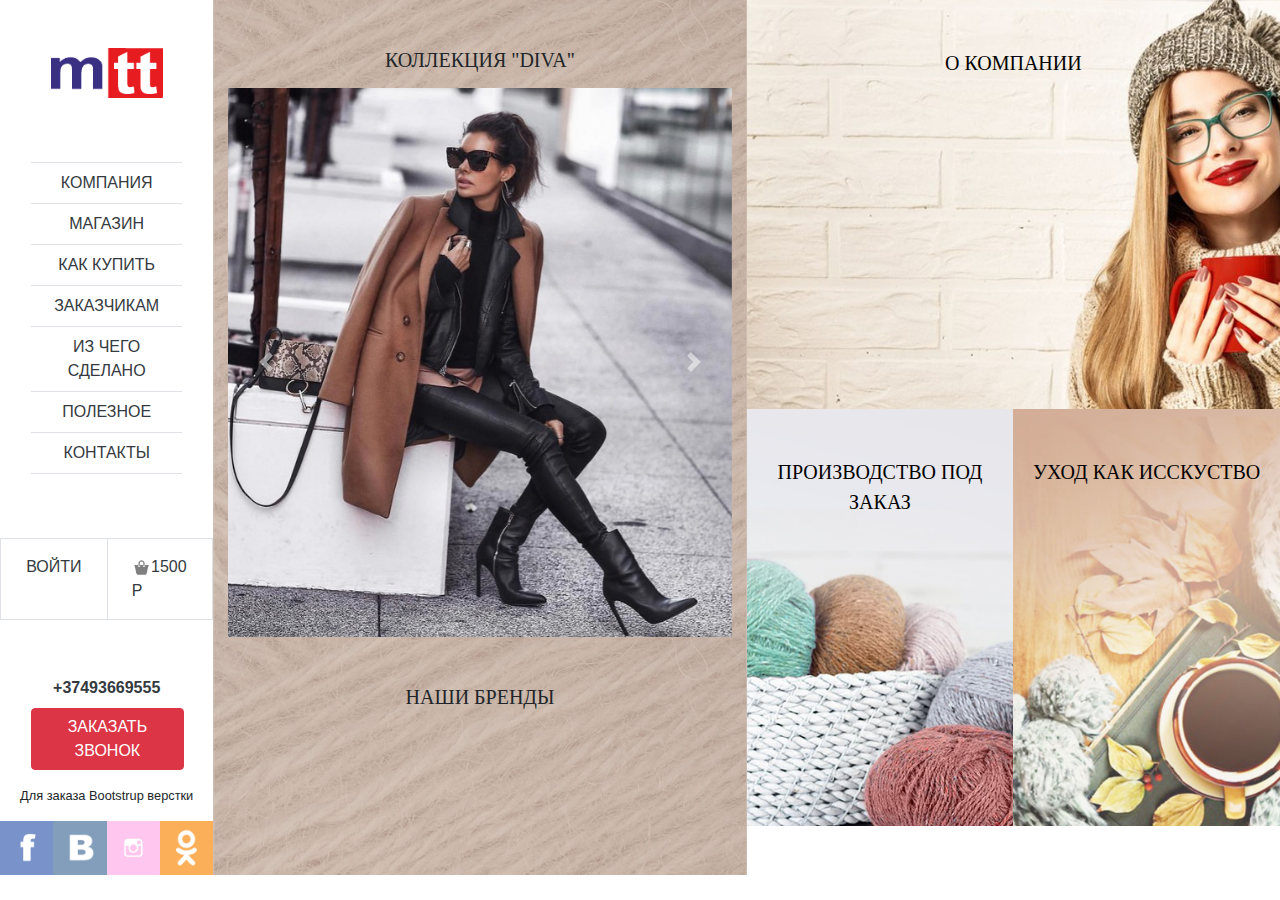
<file: bootstrap_mtt/index.html>
<!DOCTYPE html>
<html lang="en">
<head>
	<meta charset="UTF-8">
	<meta name="viewport" content="width=device-width,initial-scale=1">
	<link rel="stylesheet" href="https://stackpath.bootstrapcdn.com/bootstrap/4.3.1/css/bootstrap.min.css" integrity="sha384-ggOyR0iXCbMQv3Xipma34MD+dH/1fQ784/j6cY/iJTQUOhcWr7x9JvoRxT2MZw1T" crossorigin="anonymous">

	<title>Bootstrup primer</title>
	<style>
		.icon_sn{ width: 25%; height: 100%; opacity: 0.7}
	</style>
</head>
<body style="margin: 0%">
	
	<div class="container-fluid">
		<div class="row">
			<div class="col-sm-2 pt-5" style="background-color:#ffffff">

					<div class="row justify-content-center">
						<div class="col-8">
							<a href="index.html" title="На главную">
								<img class="img-fluid" src="images/logo.png" alt="logo" >
							</a>
						</div>
					</div>

					<nav class="nav flex-column mt-5 p-3 text-center">
  					 <a class="nav-link text-dark border border-right-0 border-left-0 border-bottom-0" href="company.html">КОМПАНИЯ</a>
 					 <a class="nav-link text-dark border border-right-0 border-left-0 border-bottom-0" href="#!">МАГАЗИН</a>
 					 <a class="nav-link text-dark border border-right-0 border-left-0 border-bottom-0" href="#!">КАК КУПИТЬ</a>
 					 <a class="nav-link text-dark border border-right-0 border-left-0 border-bottom-0" href="#!">ЗАКАЗЧИКАМ</a>
 					 <a class="nav-link text-dark border border-right-0 border-left-0 border-bottom-0" href="#!">ИЗ ЧЕГО СДЕЛАНО</a>
 					 <a class="nav-link text-dark border border-right-0 border-left-0 border-bottom-0" href="#!">ПОЛЕЗНОЕ</a>
 					 <a class="nav-link text-dark border border-right-0 border-left-0 " href="#!">КОНТАКТЫ</a>
					</nav>
					
					<nav class="nav row mt-5">
						<a class=" col-6 nav-link text-dark border border-right-0 text-center p-3" href="#">ВОЙТИ</a>
						<a class=" col-6 nav-link text-dark border p-3 pl-4 " href="#">
							<img class="img-fluid" src="images/shopping-purse.png" alt="Thumbnail image" style="width: 30%;opacity: 0.5">1500 P</a>
					</nav>
					
					<div class="d-flex flex-column pt-5">		
						<a class="nav-link text-dark text-center font-weight-bolder" href="tel:+37493669555" >+37493669555</a>	
						<button type="button" class=" col-10 btn btn-danger ml-3 ">ЗАКАЗАТЬ ЗВОНОК</button>
					</div>	

					<small class="text-center">
						<p class="mt-3">Для заказа Bootstrup верстки</p>
					</small>

					<div class="row">
						<div class="col p-0 "> 
							<a href="#"><img src="images/f.png" alt="fb" class="img-fluid float-left icon_sn"></a>
							<a href="#"><img src="images/vk.png" alt="fb" class="img-fluid float-left icon_sn"></a>
							<a href="#"><img src="images/ins.png" alt="fb" class="img-fluid float-left icon_sn"></a>
							<a href="#"><img src="images/ok.png" alt="fb" class="img-fluid float-left icon_sn"></a>
						</div>
					</div>
			</div>

			<div class="col col-md-5" style="background: url(images/bg1.jpg); background-size: 100%;">

				<h2 class="">
				 <p class="lead text-sm-center mt-5 " style="font-family:bold">КОЛЛЕКЦИЯ "DIVA"</p>
				</h2>

				<div id="carouselExampleIndicators" class="carousel slide" data-ride="carousel">
  <div class="carousel-inner" role="listbox">
    <div class="carousel-item active">
      <img class="d-block w-100" src="images/foto1.jpg" data-src="holder.js/900x400?theme=social" alt="900x400" data-holder-rendered="true" style="width: 500px; ">
    </div>
    <div class="carousel-item">
      <img class="d-block w-100" src="images/foto2.jpg" data-src="holder.js/900x400?theme=industrial" alt="900x400" data-holder-rendered="true" style="width: 500px;">
    </div>
    <div class="carousel-item">
      <img class="d-block w-100" src="images/foto3.jpg" data-src="holder.js/900x400?theme=industrial" alt="900x400" data-holder-rendered="true" style="width:500px;">
    </div>
  </div> 
  <a class="carousel-control-prev" href="#carouselExampleIndicators" role="button" data-slide="prev">
    <span class="carousel-control-prev-icon" aria-hidden="true"></span>
    <span class="sr-only">Previous</span>
  </a>
  <a class="carousel-control-next" href="#carouselExampleIndicators" role="button" data-slide="next">
    <span class="carousel-control-next-icon" aria-hidden="true"></span>
    <span class="sr-only">Next</span>
  </a>
</div>


				<h2 class="">
				 <p class="lead text-sm-center mt-5 " style="font-family:bold">НАШИ БРЕНДЫ</p>
				</h2>


			</div>

			<div class="col-sm-12 col-md-5">
						
						<div class="row p-0">
						<div class=" col-lg-12 pt-5" style="background: url(images/sl.jpg) no-repeat ; background-size:cover; padding-bottom:59%">
							<a href="#" style="font-family:bold;text-decoration:none;color: black"><p class="lead text-sm-center">
										О КОМПАНИИ
									</p></a>
						</div>

						<div class="col">
							<div class="row p-0">
								<div class="col col-md-6 pt-5" style="background: url(images/sl2.jpg) no-repeat; background-size:cover;
								padding-bottom: 55%">
									<a href="#" style="font-family:bold;text-decoration:none;color: black"><p class="lead text-sm-center">
										ПРОИЗВОДСТВО ПОД ЗАКАЗ
									</p></a>
								</div>

								<div class="col col-md-6 pt-5" style="background: url(images/sl3.jpg) no-repeat; background-size:cover;
								padding-bottom: 50%">
									<a href="#" style="font-family:bold;text-decoration:none;color: black"><p class="lead text-sm-center">
										УХОД КАК ИССКУСТВО
									</p></a>
								</div>


							</div>
					</div>			

					</div>
			</div>

		
</div>
</div>
</div>
</div>

	
	<script src="https://code.jquery.com/jquery-3.3.1.slim.min.js" integrity="sha384-q8i/X+965DzO0rT7abK41JStQIAqVgRVzpbzo5smXKp4YfRvH+8abtTE1Pi6jizo" crossorigin="anonymous"></script>
<script src="https://cdnjs.cloudflare.com/ajax/libs/popper.js/1.14.7/umd/popper.min.js" integrity="sha384-UO2eT0CpHqdSJQ6hJty5KVphtPhzWj9WO1clHTMGa3JDZwrnQq4sF86dIHNDz0W1" crossorigin="anonymous"></script>
<script src="https://stackpath.bootstrapcdn.com/bootstrap/4.3.1/js/bootstrap.min.js" integrity="sha384-JjSmVgyd0p3pXB1rRibZUAYoIIy6OrQ6VrjIEaFf/nJGzIxFDsf4x0xIM+B07jRM" crossorigin="anonymous"></script>
</body>
</html>
</file>
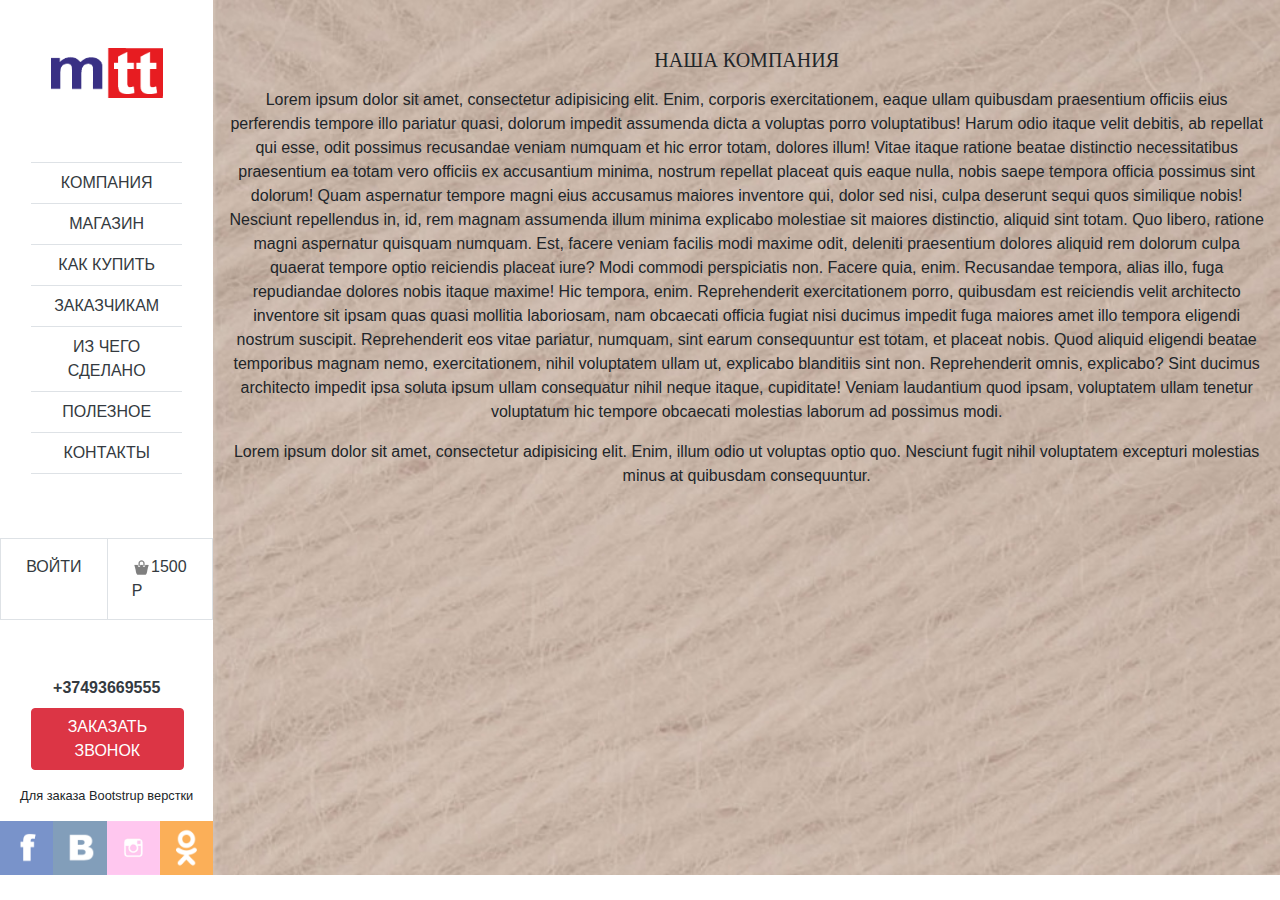
<file: bootstrap_mtt/company.html>
<!DOCTYPE html>
<html lang="en">
<head>
	<meta charset="UTF-8">
	<meta name="viewport" content="width=device-width,initial-scale=1">
	<link rel="stylesheet" href="https://stackpath.bootstrapcdn.com/bootstrap/4.3.1/css/bootstrap.min.css" integrity="sha384-ggOyR0iXCbMQv3Xipma34MD+dH/1fQ784/j6cY/iJTQUOhcWr7x9JvoRxT2MZw1T" crossorigin="anonymous">

	<title>Bootstrup primer</title>
	<style>
		.icon_sn{ width: 25%; height: 100%; opacity: 0.7}
	</style>
</head>
<body style="margin: 0%">
	
	<div class="container-fluid">
		<div class="row">
			<div class="col-sm-2 pt-5" style="background-color:#ffffff">

					<div class="row justify-content-center">
						<div class="col-8">
							<a href="index.html" title="На главную">
								<img class="img-fluid" src="images/logo.png" alt="logo" >
							</a>
						</div>	
					</div>

					<nav class="nav flex-column mt-5 p-3 text-center">
  					 <a class="nav-link text-dark border border-right-0 border-left-0 border-bottom-0" href="company.html">КОМПАНИЯ</a>
 					 <a class="nav-link text-dark border border-right-0 border-left-0 border-bottom-0" href="store.html">МАГАЗИН</a>
 					 <a class="nav-link text-dark border border-right-0 border-left-0 border-bottom-0" href="how_buy.html">КАК КУПИТЬ</a>
 					 <a class="nav-link text-dark border border-right-0 border-left-0 border-bottom-0" href="customers.html">ЗАКАЗЧИКАМ</a>
 					 <a class="nav-link text-dark border border-right-0 border-left-0 border-bottom-0" href="what_is_made.html">ИЗ ЧЕГО СДЕЛАНО</a>
 					 <a class="nav-link text-dark border border-right-0 border-left-0 border-bottom-0" href="useful.html">ПОЛЕЗНОЕ</a>
 					 <a class="nav-link text-dark border border-right-0 border-left-0 " href="#">КОНТАКТЫ</a>
					</nav>
					
					<nav class="nav row mt-5">
						<a class=" col-6 nav-link text-dark border border-right-0 text-center p-3" href="#">ВОЙТИ</a>
						<a class=" col-6 nav-link text-dark border p-3 pl-4 " href="#">
							<img class="img-fluid" src="images/shopping-purse.png" alt="Thumbnail image" style="width: 30%;opacity: 0.5">1500 P</a>
					</nav>
					
					<div class="d-flex flex-column pt-5">		
						<a class="nav-link text-dark text-center font-weight-bolder" href="tel:+37493669555" >+37493669555</a>	
						<button type="button" class=" col-10 btn btn-danger ml-3 ">ЗАКАЗАТЬ ЗВОНОК</button>
					</div>	

					<small class="text-center">
						<p class="mt-3">Для заказа Bootstrup верстки</p>
					</small>

					<div class="row">
						<div class="col p-0 "> 
							<a href="#"><img src="images/f.png" alt="fb" class="img-fluid float-left icon_sn"></a>
							<a href="#"><img src="images/vk.png" alt="fb" class="img-fluid float-left icon_sn"></a>
							<a href="#"><img src="images/ins.png" alt="fb" class="img-fluid float-left icon_sn"></a>
							<a href="#"><img src="images/ok.png" alt="fb" class="img-fluid float-left icon_sn"></a>
						</div>
					</div>
			</div>

			<div class="col col-md-10" style="background: url(images/bg1.jpg); background-size: 100%;">

				



				<h2 class="">
				 <p class="lead text-sm-center mt-5 " style="font-family:bold">НАША КОМПАНИЯ</p>
				</h2>

				<p class="text-center ">Lorem ipsum dolor sit amet, consectetur adipisicing elit. Enim, corporis exercitationem, eaque ullam quibusdam praesentium officiis eius perferendis tempore illo pariatur quasi, dolorum impedit assumenda dicta a voluptas porro voluptatibus! Harum odio itaque velit debitis, ab repellat qui esse, odit possimus recusandae veniam numquam et hic error totam, dolores illum! Vitae itaque ratione beatae distinctio necessitatibus praesentium ea totam vero officiis ex accusantium minima, nostrum repellat placeat quis eaque nulla, nobis saepe tempora officia possimus sint dolorum! Quam aspernatur tempore magni eius accusamus maiores inventore qui, dolor sed nisi, culpa deserunt sequi quos similique nobis! Nesciunt repellendus in, id, rem magnam assumenda illum minima explicabo molestiae sit maiores distinctio, aliquid sint totam. Quo libero, ratione magni aspernatur quisquam numquam. Est, facere veniam facilis modi maxime odit, deleniti praesentium dolores aliquid rem dolorum culpa quaerat tempore optio reiciendis placeat iure? Modi commodi perspiciatis non. Facere quia, enim. Recusandae tempora, alias illo, fuga repudiandae dolores nobis itaque maxime! Hic tempora, enim. Reprehenderit exercitationem porro, quibusdam est reiciendis velit architecto inventore sit ipsam quas quasi mollitia laboriosam, nam obcaecati officia fugiat nisi ducimus impedit fuga maiores amet illo tempora eligendi nostrum suscipit. Reprehenderit eos vitae pariatur, numquam, sint earum consequuntur est totam, et placeat nobis. Quod aliquid eligendi beatae temporibus magnam nemo, exercitationem, nihil voluptatem ullam ut, explicabo blanditiis sint non. Reprehenderit omnis, explicabo? Sint ducimus architecto impedit ipsa soluta ipsum ullam consequatur nihil neque itaque, cupiditate! Veniam laudantium quod ipsam, voluptatem ullam tenetur voluptatum hic tempore obcaecati molestias laborum ad possimus modi.</p>

				<p class="text-center">Lorem ipsum dolor sit amet, consectetur adipisicing elit. Enim, illum odio ut voluptas optio quo. Nesciunt fugit nihil voluptatem excepturi molestias minus at quibusdam consequuntur.</p>

			
			</div>

		
</div>
</div>
</div>
</div>

	
	<script src="https://code.jquery.com/jquery-3.3.1.slim.min.js" integrity="sha384-q8i/X+965DzO0rT7abK41JStQIAqVgRVzpbzo5smXKp4YfRvH+8abtTE1Pi6jizo" crossorigin="anonymous"></script>
<script src="https://cdnjs.cloudflare.com/ajax/libs/popper.js/1.14.7/umd/popper.min.js" integrity="sha384-UO2eT0CpHqdSJQ6hJty5KVphtPhzWj9WO1clHTMGa3JDZwrnQq4sF86dIHNDz0W1" crossorigin="anonymous"></script>
<script src="https://stackpath.bootstrapcdn.com/bootstrap/4.3.1/js/bootstrap.min.js" integrity="sha384-JjSmVgyd0p3pXB1rRibZUAYoIIy6OrQ6VrjIEaFf/nJGzIxFDsf4x0xIM+B07jRM" crossorigin="anonymous"></script>
</body>
</html>
</file>
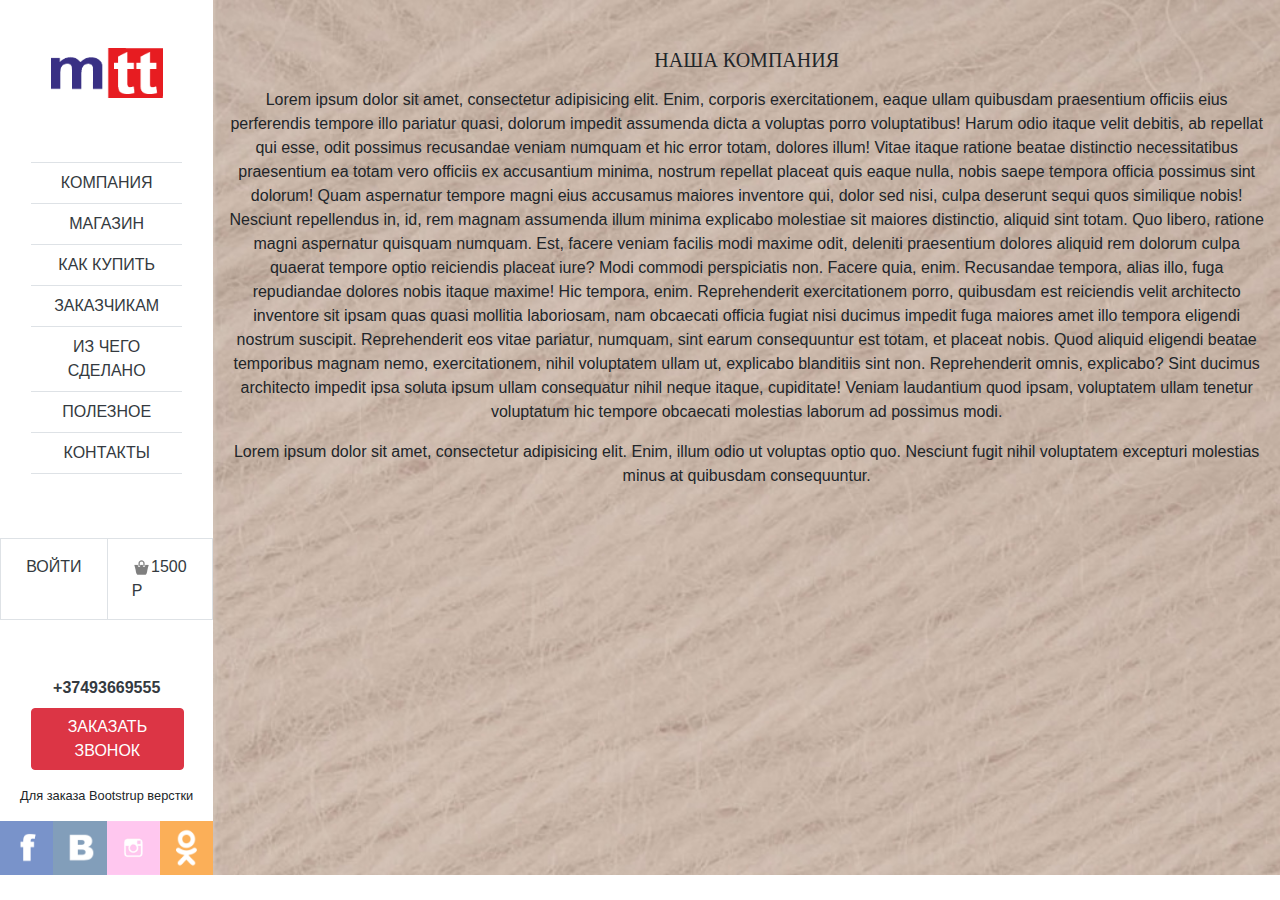
<file: bootstrap_mtt/store.html>
<!DOCTYPE html>
<html lang="en">
<head>
	<meta charset="UTF-8">
	<meta name="viewport" content="width=device-width,initial-scale=1">
	<link rel="stylesheet" href="https://stackpath.bootstrapcdn.com/bootstrap/4.3.1/css/bootstrap.min.css" integrity="sha384-ggOyR0iXCbMQv3Xipma34MD+dH/1fQ784/j6cY/iJTQUOhcWr7x9JvoRxT2MZw1T" crossorigin="anonymous">

	<title>Bootstrup primer</title>
	<style>
		.icon_sn{ width: 25%; height: 100%; opacity: 0.7}
	</style>
</head>
<body style="margin: 0%">
	
	<div class="container-fluid">
		<div class="row">
			<div class="col-sm-2 pt-5" style="background-color:#ffffff">

					<div class="row justify-content-center">
						<div class="col-8">
							<a href="index.html" title="На главную">
								<img class="img-fluid" src="images/logo.png" alt="logo" >
							</a>
						</div>	
					</div>

					<nav class="nav flex-column mt-5 p-3 text-center">
  					 <a class="nav-link text-dark border border-right-0 border-left-0 border-bottom-0" href="company.html">КОМПАНИЯ</a>
 					 <a class="nav-link text-dark border border-right-0 border-left-0 border-bottom-0" href="#!">МАГАЗИН</a>
 					 <a class="nav-link text-dark border border-right-0 border-left-0 border-bottom-0" href="#!">КАК КУПИТЬ</a>
 					 <a class="nav-link text-dark border border-right-0 border-left-0 border-bottom-0" href="#!">ЗАКАЗЧИКАМ</a>
 					 <a class="nav-link text-dark border border-right-0 border-left-0 border-bottom-0" href="#!">ИЗ ЧЕГО СДЕЛАНО</a>
 					 <a class="nav-link text-dark border border-right-0 border-left-0 border-bottom-0" href="#!">ПОЛЕЗНОЕ</a>
 					 <a class="nav-link text-dark border border-right-0 border-left-0 " href="#!">КОНТАКТЫ</a>
					</nav>
					
					<nav class="nav row mt-5">
						<a class=" col-6 nav-link text-dark border border-right-0 text-center p-3" href="#">ВОЙТИ</a>
						<a class=" col-6 nav-link text-dark border p-3 pl-4 " href="#">
							<img class="img-fluid" src="images/shopping-purse.png" alt="Thumbnail image" style="width: 30%;opacity: 0.5">1500 P</a>
					</nav>
					
					<div class="d-flex flex-column pt-5">		
						<a class="nav-link text-dark text-center font-weight-bolder" href="tel:+37493669555" >+37493669555</a>	
						<button type="button" class=" col-10 btn btn-danger ml-3 ">ЗАКАЗАТЬ ЗВОНОК</button>
					</div>	

					<small class="text-center">
						<p class="mt-3">Для заказа Bootstrup верстки</p>
					</small>

					<div class="row">
						<div class="col p-0 "> 
							<a href="#"><img src="images/f.png" alt="fb" class="img-fluid float-left icon_sn"></a>
							<a href="#"><img src="images/vk.png" alt="fb" class="img-fluid float-left icon_sn"></a>
							<a href="#"><img src="images/ins.png" alt="fb" class="img-fluid float-left icon_sn"></a>
							<a href="#"><img src="images/ok.png" alt="fb" class="img-fluid float-left icon_sn"></a>
						</div>
					</div>
			</div>

			<div class="col col-md-10" style="background: url(images/bg1.jpg); background-size: 100%;">

				



				<h2 class="">
				 <p class="lead text-sm-center mt-5 " style="font-family:bold">НАША КОМПАНИЯ</p>
				</h2>

				<p class="text-center ">Lorem ipsum dolor sit amet, consectetur adipisicing elit. Enim, corporis exercitationem, eaque ullam quibusdam praesentium officiis eius perferendis tempore illo pariatur quasi, dolorum impedit assumenda dicta a voluptas porro voluptatibus! Harum odio itaque velit debitis, ab repellat qui esse, odit possimus recusandae veniam numquam et hic error totam, dolores illum! Vitae itaque ratione beatae distinctio necessitatibus praesentium ea totam vero officiis ex accusantium minima, nostrum repellat placeat quis eaque nulla, nobis saepe tempora officia possimus sint dolorum! Quam aspernatur tempore magni eius accusamus maiores inventore qui, dolor sed nisi, culpa deserunt sequi quos similique nobis! Nesciunt repellendus in, id, rem magnam assumenda illum minima explicabo molestiae sit maiores distinctio, aliquid sint totam. Quo libero, ratione magni aspernatur quisquam numquam. Est, facere veniam facilis modi maxime odit, deleniti praesentium dolores aliquid rem dolorum culpa quaerat tempore optio reiciendis placeat iure? Modi commodi perspiciatis non. Facere quia, enim. Recusandae tempora, alias illo, fuga repudiandae dolores nobis itaque maxime! Hic tempora, enim. Reprehenderit exercitationem porro, quibusdam est reiciendis velit architecto inventore sit ipsam quas quasi mollitia laboriosam, nam obcaecati officia fugiat nisi ducimus impedit fuga maiores amet illo tempora eligendi nostrum suscipit. Reprehenderit eos vitae pariatur, numquam, sint earum consequuntur est totam, et placeat nobis. Quod aliquid eligendi beatae temporibus magnam nemo, exercitationem, nihil voluptatem ullam ut, explicabo blanditiis sint non. Reprehenderit omnis, explicabo? Sint ducimus architecto impedit ipsa soluta ipsum ullam consequatur nihil neque itaque, cupiditate! Veniam laudantium quod ipsam, voluptatem ullam tenetur voluptatum hic tempore obcaecati molestias laborum ad possimus modi.</p>

				<p class="text-center">Lorem ipsum dolor sit amet, consectetur adipisicing elit. Enim, illum odio ut voluptas optio quo. Nesciunt fugit nihil voluptatem excepturi molestias minus at quibusdam consequuntur.</p>

			
			</div>

		
</div>
</div>
</div>
</div>

	
	<script src="https://code.jquery.com/jquery-3.3.1.slim.min.js" integrity="sha384-q8i/X+965DzO0rT7abK41JStQIAqVgRVzpbzo5smXKp4YfRvH+8abtTE1Pi6jizo" crossorigin="anonymous"></script>
<script src="https://cdnjs.cloudflare.com/ajax/libs/popper.js/1.14.7/umd/popper.min.js" integrity="sha384-UO2eT0CpHqdSJQ6hJty5KVphtPhzWj9WO1clHTMGa3JDZwrnQq4sF86dIHNDz0W1" crossorigin="anonymous"></script>
<script src="https://stackpath.bootstrapcdn.com/bootstrap/4.3.1/js/bootstrap.min.js" integrity="sha384-JjSmVgyd0p3pXB1rRibZUAYoIIy6OrQ6VrjIEaFf/nJGzIxFDsf4x0xIM+B07jRM" crossorigin="anonymous"></script>
</body>
</html>
</file>
